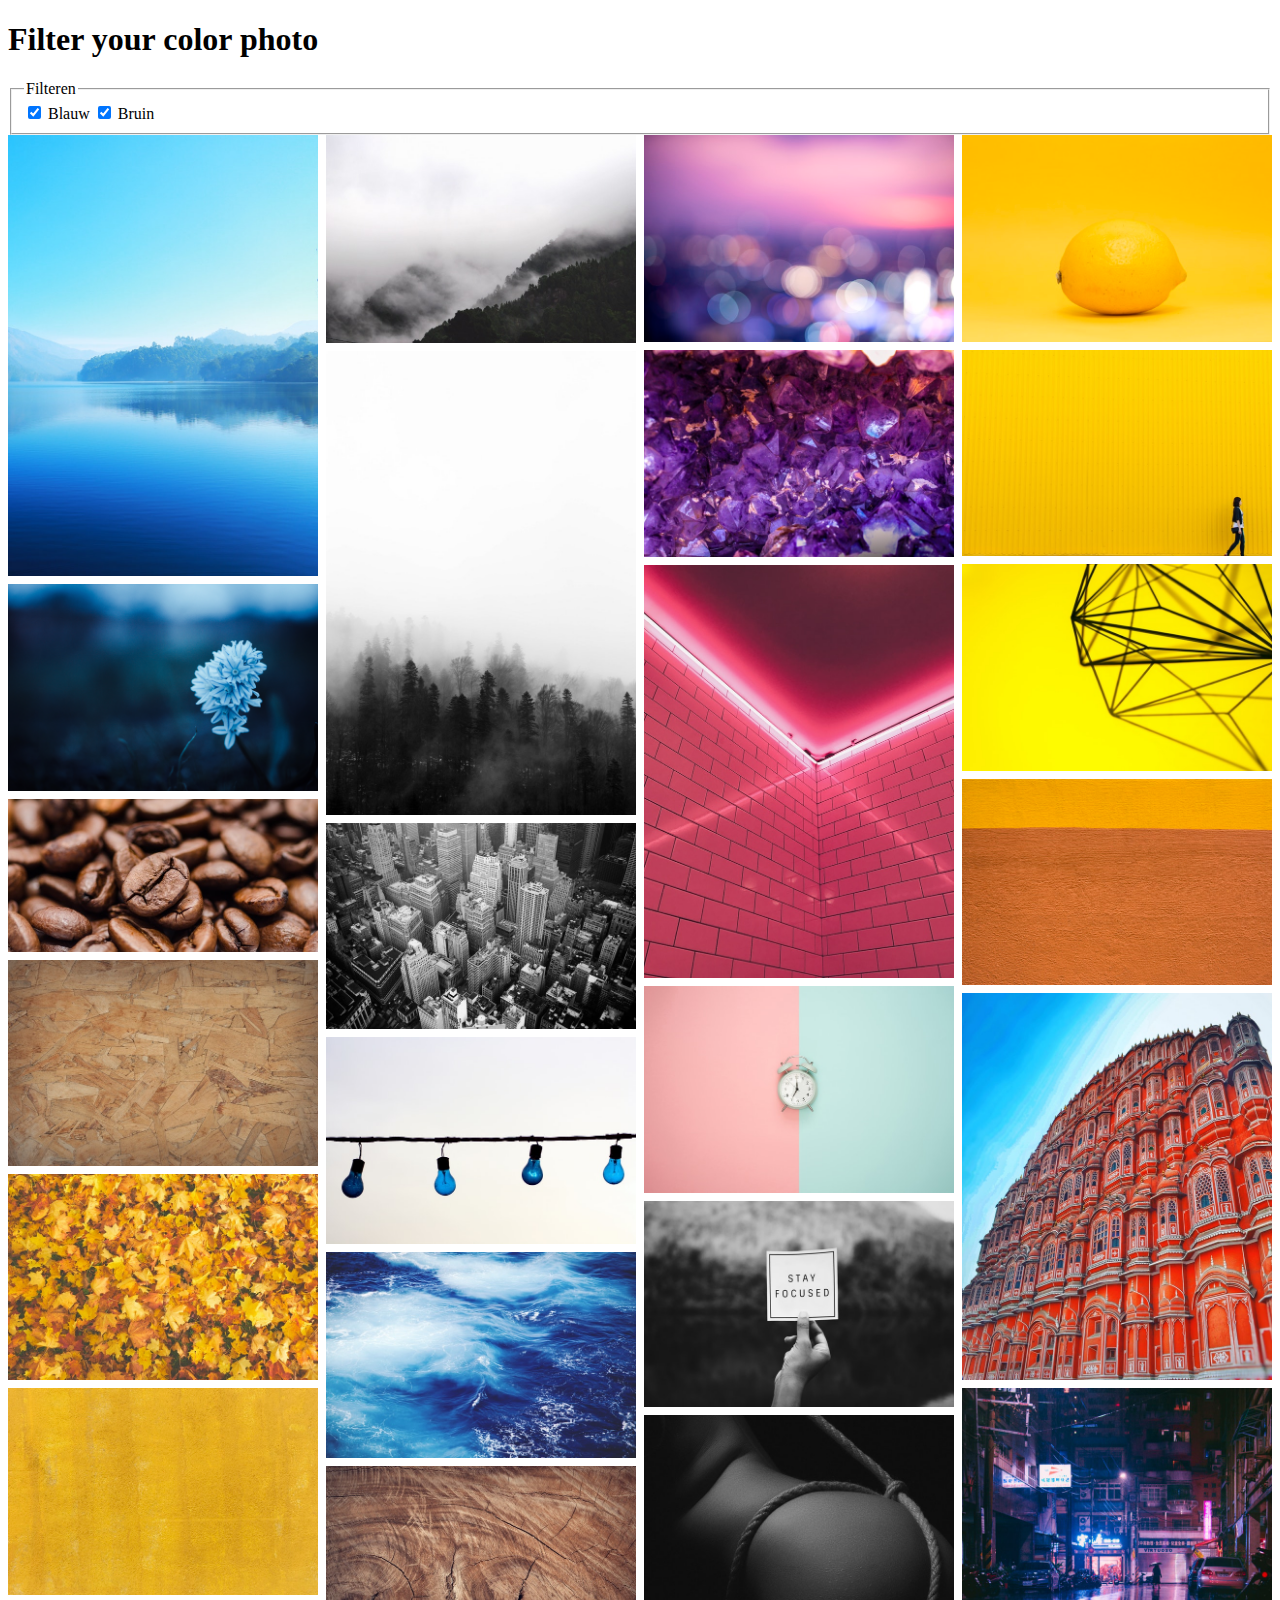
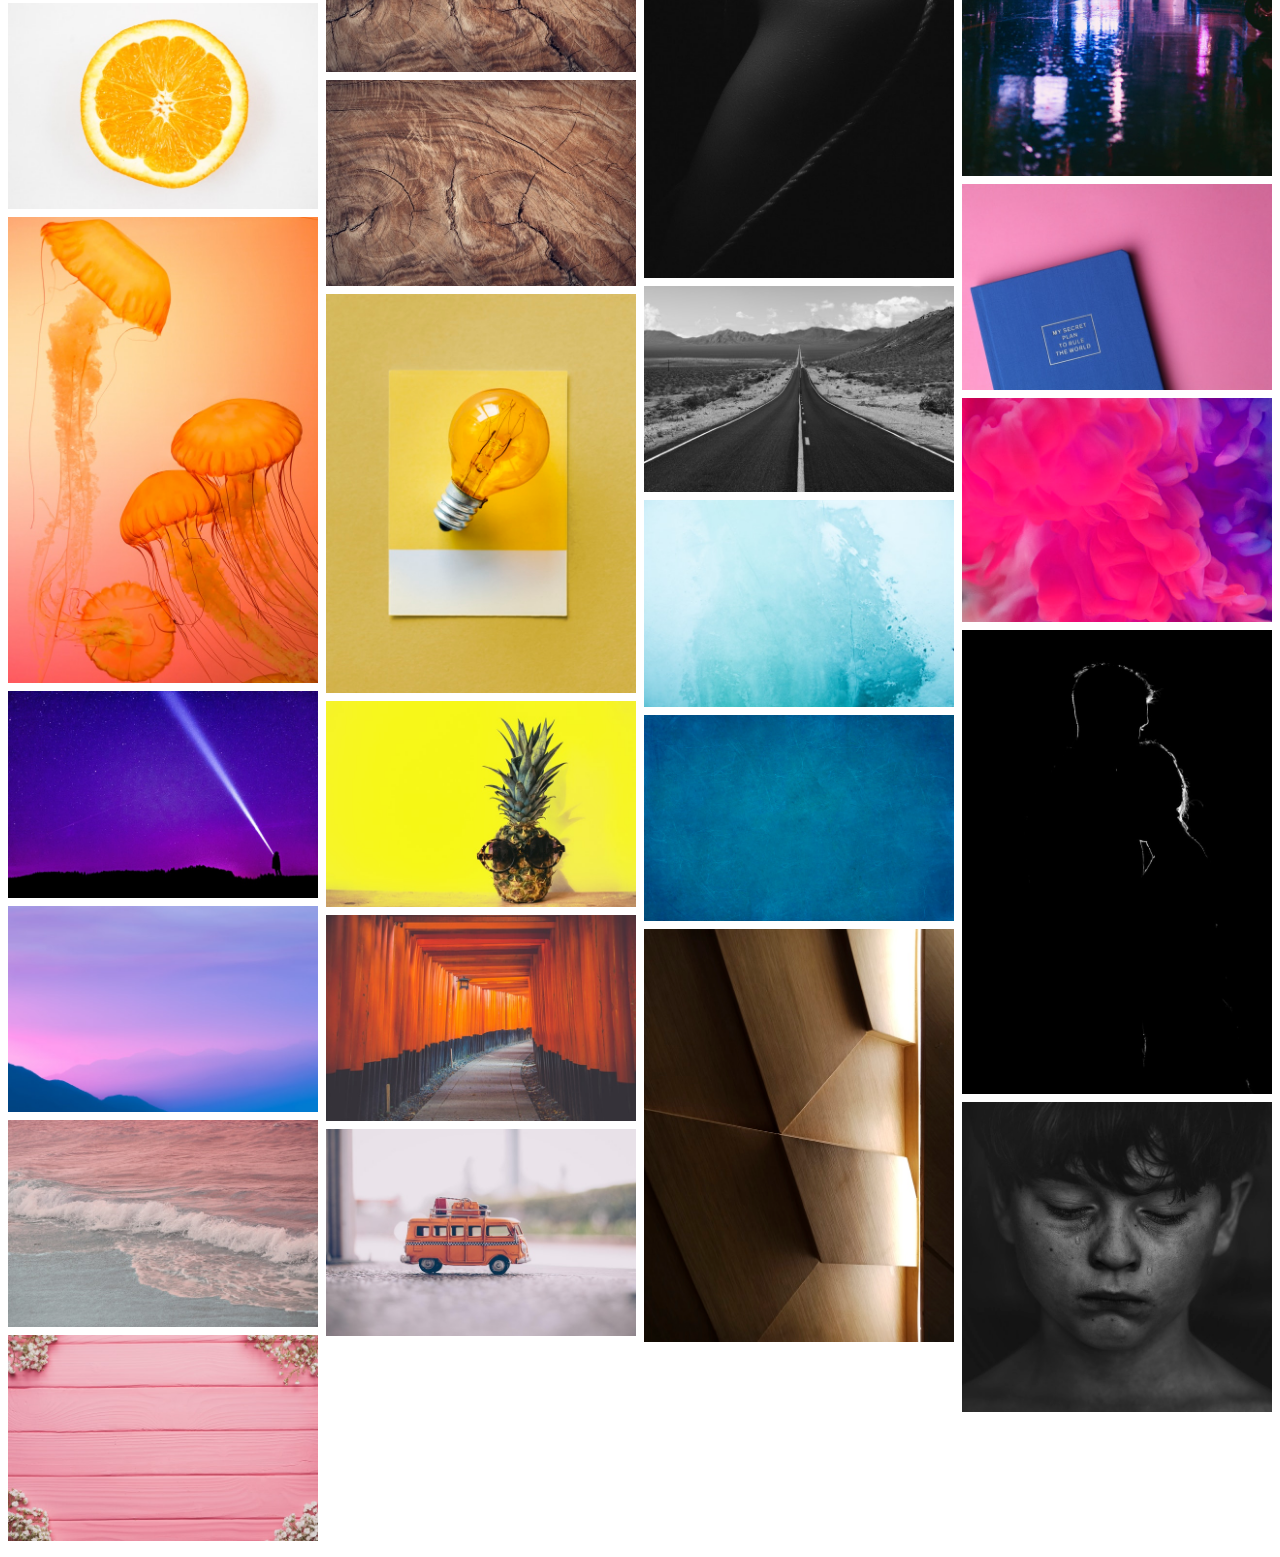
<file: opdracht-1/v1/index.html>
<!doctype html>

<html>

<head>
    <title>Opdracht 1 - Versie 1</title>
    <meta charset="UTF-8">
    <meta name="viewport" content="initial-scale=1.0">
    <meta name="author" content="Roy Csuka">
    <meta name="studentennummer" content="500780628">
    <meta name="viewport" content="initial-scale=1.0">
    <meta name="description" content="">
    <link rel="stylesheet" href="css/style.css">
</head>

<body>
    <main>
        <section>
            <h1>Filter your color photo</h1>
            <form action="">
                <fieldset>
                    <legend>Filteren</legend>
                    <input type="checkbox" name="blauw" id="blauw" checked>
                    <label for="blauw">Blauw</label>
                    <input type="checkbox" name="bruin" id="bruin" checked>
                    <label for="bruin">Bruin</label>
                </fieldset>
            </form>
        </section>
        <section>
            <img src="img/blauw/1.jpeg" alt="" class="blauw">
            <img src="img/blauw/2.png" alt="" class="blauw">
            <img src="img/bruin/1.jpg" alt="" class="bruin">
            <img src="img/bruin/2.jpeg" alt="" class="bruin">
            <img src="img/geel/1.jpeg" alt="" class="geel bruin">
            <img src="img/geel/2.jpeg" alt="" class="geel">
            <img src="img/oranje/1.jpeg" alt="" class="oranje">
            <img src="img/oranje/2.jpeg" alt="" class="oranje roze">
            <img src="img/paars/1.jpeg" alt="" class="paars blauw">
            <img src="img/paars/2.jpeg" alt="" class="blauw paars">
            <img src="img/roze/1.jpeg" alt="" class="blauw roze">
            <img src="img/roze/2.jpeg" alt="" class="roze">
            <img src="img/zwart_wit/1.jpeg" alt="" class="zwart-wit">
            <img src="img/zwart_wit/2.jpeg" alt="" class="zwart-wit">
            
            <img src="img/zwart_wit/3.jpeg" alt="" class="zwart-wit">
            <img src="img/blauw/3.jpeg" alt="" class="blauw">
            <img src="img/blauw/4.jpeg" alt="" class="blauw">
            <img src="img/bruin/3.jpeg" alt="" class="bruin">
            <img src="img/bruin/4.jpeg" alt="" class="bruin">
            <img src="img/geel/3.jpeg" alt="" class="geel">
            <img src="img/geel/4.jpeg" alt="" class="geel bruin">
            <img src="img/oranje/3.jpeg" alt="" class="oranje">
            <img src="img/oranje/4.jpeg" alt="" class="geel">
            <img src="img/paars/3.jpeg" alt="" class="blauw paars">
            <img src="img/paars/4.jpeg" alt="" class="paars">
            <img src="img/roze/3.jpeg" alt="" class="roze">
            <img src="img/roze/4.jpeg" alt="" class="roze blauw">
            <img src="img/zwart_wit/4.jpeg" alt="" class="zwart-wit">
            <img src="img/zwart_wit/5.jpeg" alt="" class="zwart-wit">
            
            <img src="img/zwart_wit/6.jpeg" alt="" class="zwart-wit">
            <img src="img/blauw/5.jpeg" alt="" class="blauw">
            <img src="img/blauw/6.jpeg" alt="" class="blauw">
            <img src="img/bruin/5.jpeg" alt="" class="bruin">
            <img src="img/geel/5.jpeg" alt="" class="geel">
            <img src="img/geel/6.jpg" alt="" class="geel">
            <img src="img/geel/7.jpg" alt="" class="geel">
            <img src="img/geel/8.jpeg" alt="" class="geel bruin">
            <img src="img/oranje/5.jpeg" alt="" class="oranje">
            <img src="img/paars/5.jpeg" alt="">
            <img src="img/paars/6.jpeg" alt="">
            <img src="img/roze/5.jpeg" alt="">
            <img src="img/zwart_wit/7.jpeg" alt="" class="zwart-wit">
            <img src="img/zwart_wit/8.jpeg" alt="" class="zwart-wit">
        </section>
    </main>
</body>
<script type="text/javascript" src="js/sorteren.js"></script>

</html>
</file>
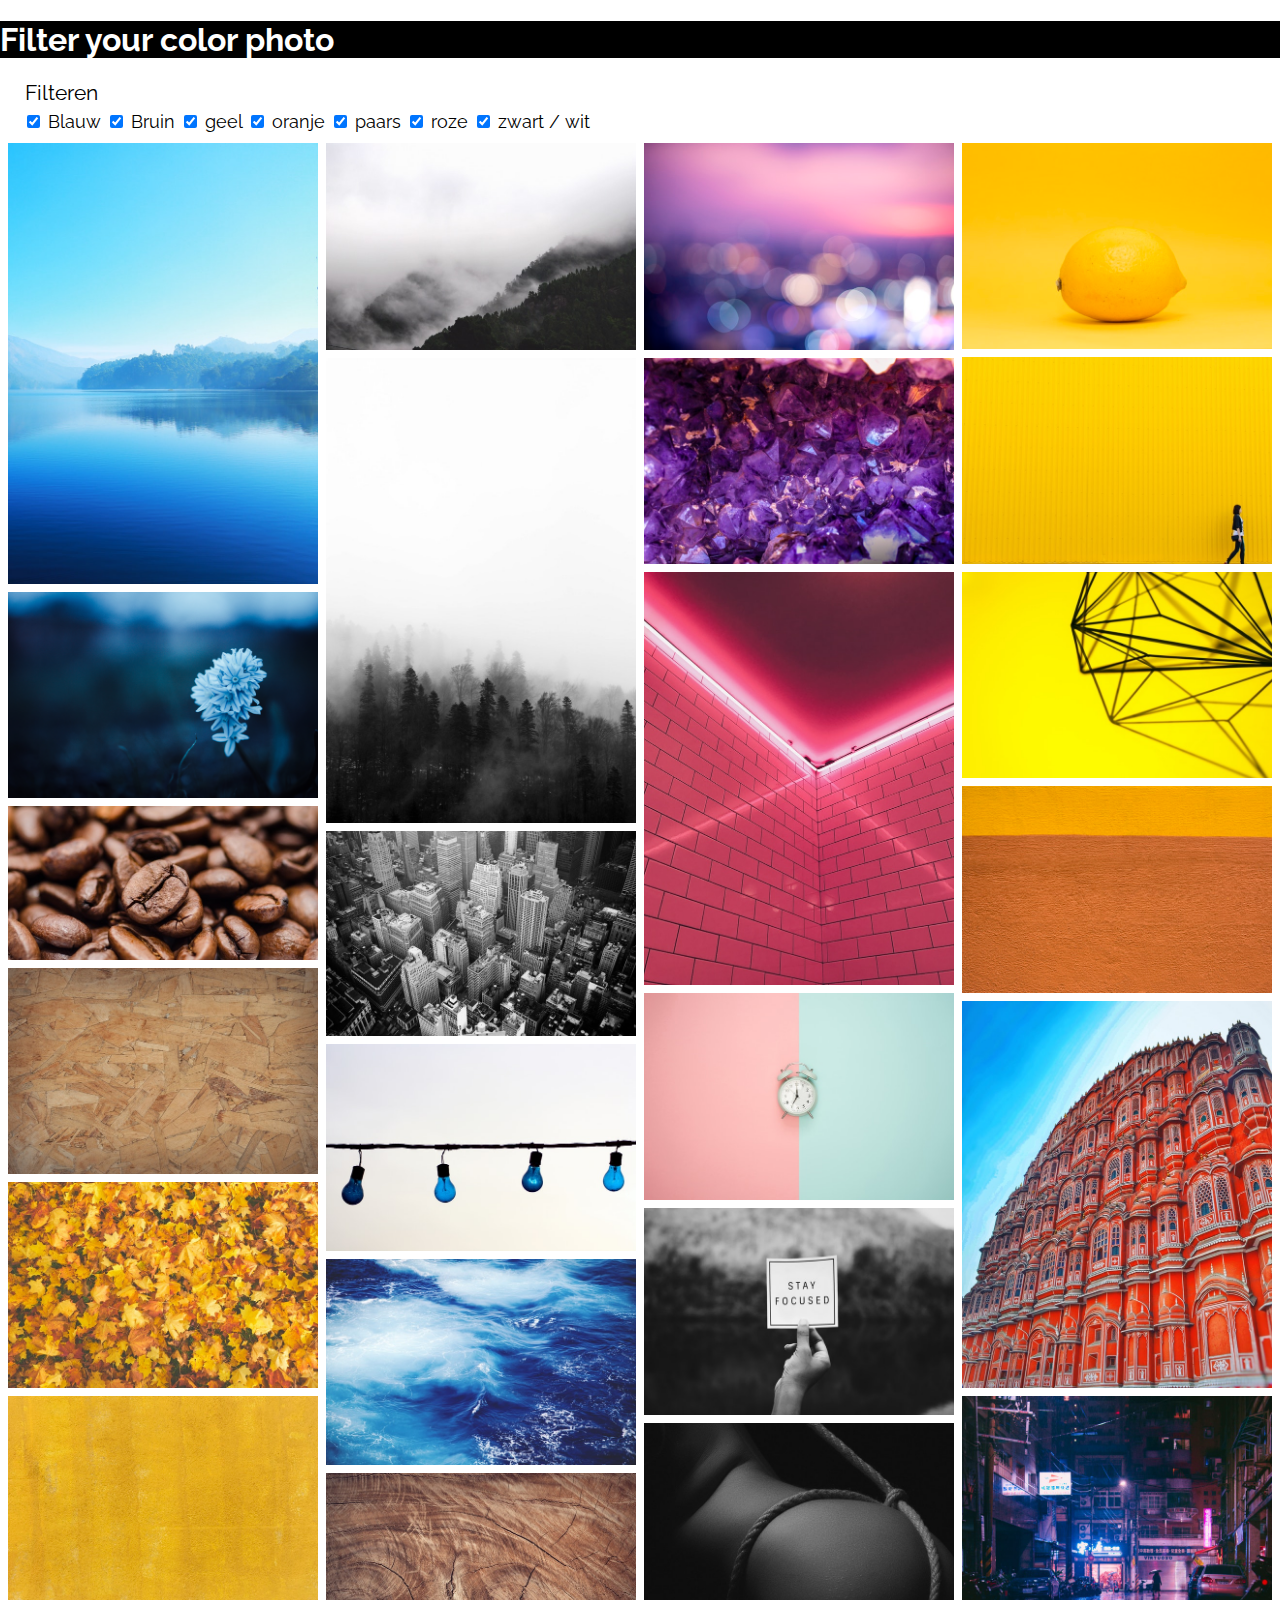
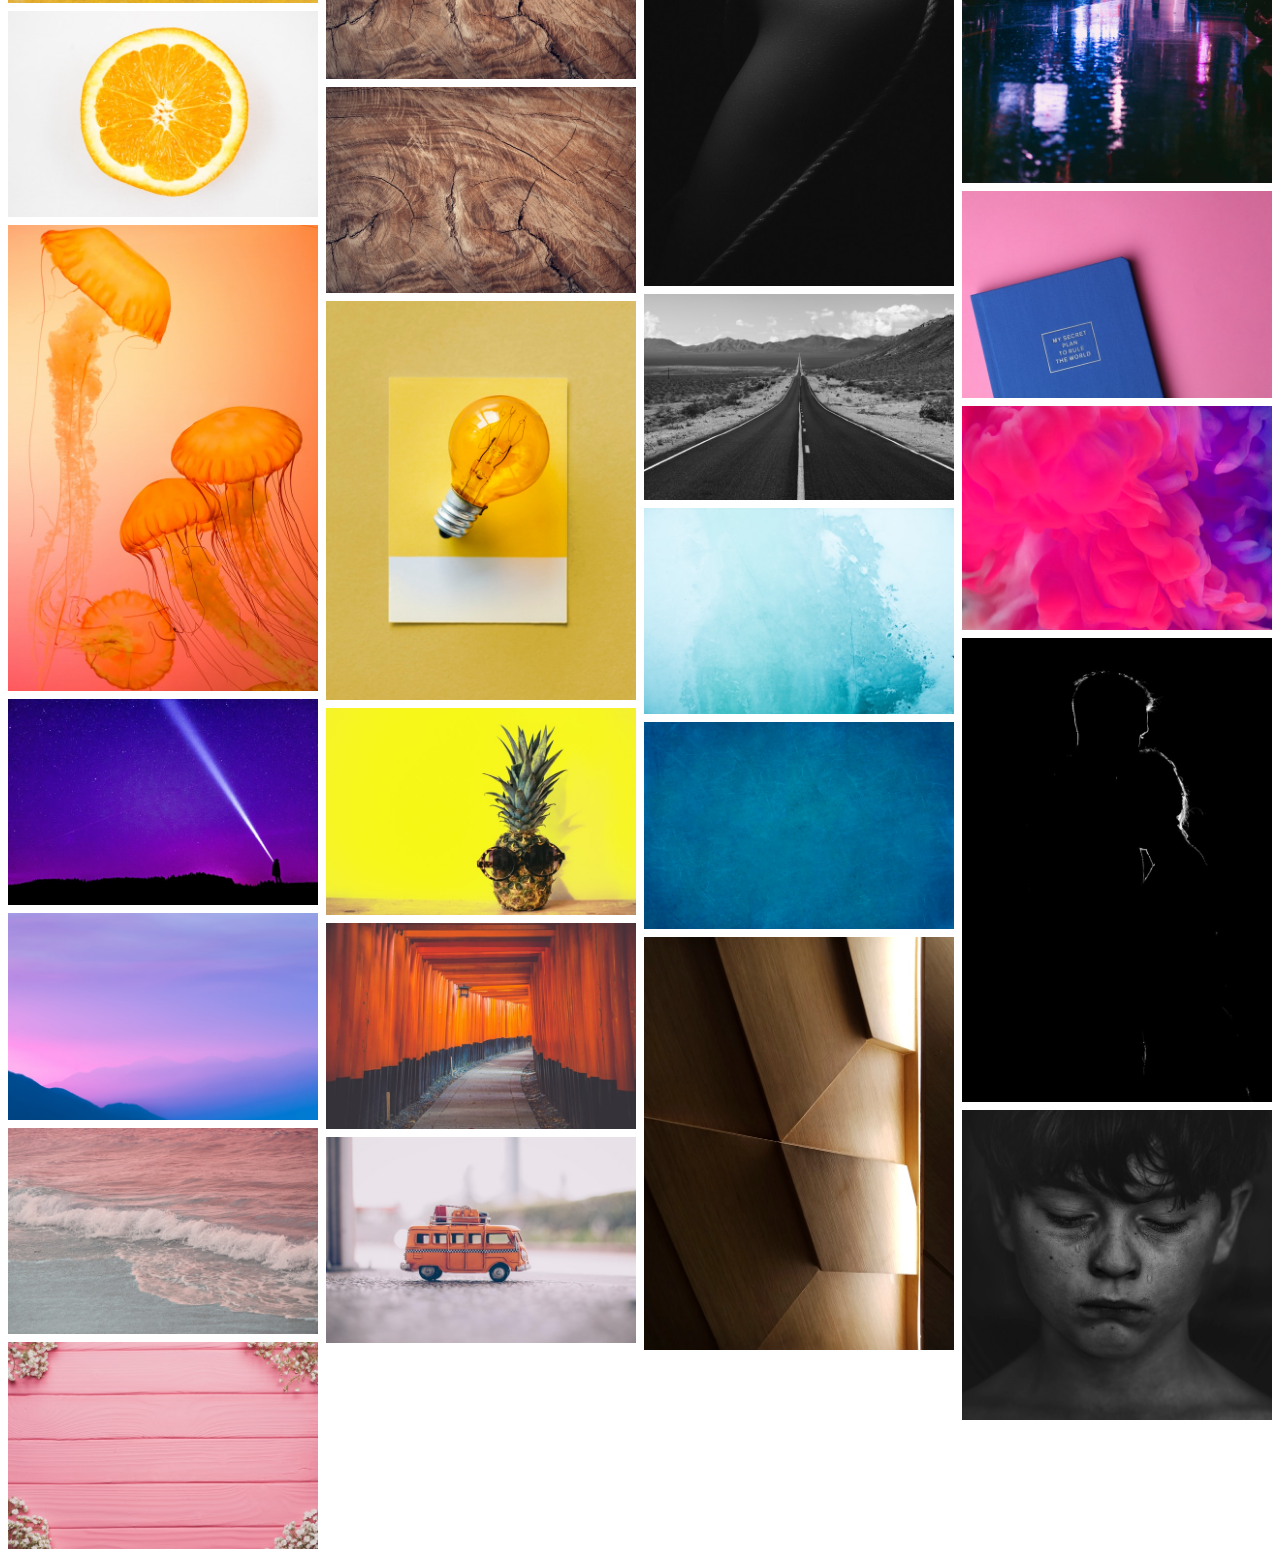
<file: opdracht-1/v2/index.html>
<!doctype html>

<html>

<head>
    <title>Opdracht 1 - Versie 1</title>
    <meta charset="UTF-8">
    <meta name="viewport" content="initial-scale=1.0">
    <meta name="author" content="Roy Csuka">
    <meta name="studentennummer" content="500780628">
    <meta name="viewport" content="initial-scale=1.0">
    <meta name="description" content="">
    <link rel="stylesheet" href="css/style.css">
</head>

<body>
    <header>
        <h1>Filter your color photo</h1>
    </header>
    <main>
        <section>
            <form action="">
                <fieldset>
                    <legend>Filteren</legend>
                    <input type="checkbox" name="blauw" id="blauw" checked>
                    <label for="blauw">Blauw</label>
                    <input type="checkbox" name="bruin" id="bruin" checked>
                    <label for="bruin">Bruin</label>
                    <input type="checkbox" name="geel" id="geel" checked>
                    <label for="geel">geel</label>
                    <input type="checkbox" name="oranje" id="oranje" checked>
                    <label for="oranje">oranje</label>
                    <input type="checkbox" name="paars" id="paars" checked>
                    <label for="paars">paars</label>
                    <input type="checkbox" name="roze" id="roze" checked>
                    <label for="roze">roze</label>
                    <input type="checkbox" name="zwartwit" id="zwartwit" checked>
                    <label for="zwartwit">zwart / wit</label>
                </fieldset>
            </form>
        </section>
        <section>
            <img src="img/blauw/1.jpeg" alt="" class="blauw">
            <img src="img/blauw/2.png" alt="" class="blauw">
            <img src="img/bruin/1.jpg" alt="" class="bruin">
            <img src="img/bruin/2.jpeg" alt="" class="bruin">
            <img src="img/geel/1.jpeg" alt="" class="geel bruin">
            <img src="img/geel/2.jpeg" alt="" class="geel">
            <img src="img/oranje/1.jpeg" alt="" class="oranje geel">
            <img src="img/oranje/2.jpeg" alt="" class="oranje roze">
            <img src="img/paars/1.jpeg" alt="" class="paars blauw">
            <img src="img/paars/2.jpeg" alt="" class="blauw paars">
            <img src="img/roze/1.jpeg" alt="" class="blauw roze">
            <img src="img/roze/2.jpeg" alt="" class="roze">
            <img src="img/zwart_wit/1.jpeg" alt="" class="zwart-wit">
            <img src="img/zwart_wit/2.jpeg" alt="" class="zwart-wit">

            <img src="img/zwart_wit/3.jpeg" alt="" class="zwart-wit">
            <img src="img/blauw/3.jpeg" alt="" class="blauw">
            <img src="img/blauw/4.jpeg" alt="" class="blauw">
            <img src="img/bruin/3.jpeg" alt="" class="bruin">
            <img src="img/bruin/4.jpeg" alt="" class="bruin">
            <img src="img/geel/3.jpeg" alt="" class="geel">
            <img src="img/geel/4.jpeg" alt="" class="geel bruin">
            <img src="img/oranje/3.jpeg" alt="" class="oranje">
            <img src="img/oranje/4.jpeg" alt="" class="geel">
            <img src="img/paars/3.jpeg" alt="" class="blauw paars">
            <img src="img/paars/4.jpeg" alt="" class="paars">
            <img src="img/roze/3.jpeg" alt="" class="roze">
            <img src="img/roze/4.jpeg" alt="" class="roze blauw">
            <img src="img/zwart_wit/4.jpeg" alt="" class="zwart-wit">
            <img src="img/zwart_wit/5.jpeg" alt="" class="zwart-wit">

            <img src="img/zwart_wit/6.jpeg" alt="" class="zwart-wit">
            <img src="img/blauw/5.jpeg" alt="" class="blauw">
            <img src="img/blauw/6.jpeg" alt="" class="blauw">
            <img src="img/bruin/5.jpeg" alt="" class="bruin">
            <img src="img/geel/5.jpeg" alt="" class="geel">
            <img src="img/geel/6.jpg" alt="" class="geel">
            <img src="img/geel/7.jpg" alt="" class="geel">
            <img src="img/geel/8.jpeg" alt="" class="geel bruin">
            <img src="img/oranje/5.jpeg" alt="" class="oranje">
            <img src="img/paars/5.jpeg" alt="" class="paars blauw">
            <img src="img/paars/6.jpeg" alt="" class="blauw paars">
            <img src="img/roze/5.jpeg" alt="" class="blauw paars">
            <img src="img/zwart_wit/7.jpeg" alt="" class="zwart-wit">
            <img src="img/zwart_wit/8.jpeg" alt="" class="zwart-wit">
        </section>
    </main>
</body>
<script type="text/javascript" src="js/sorteren.js"></script>

</html>
</file>
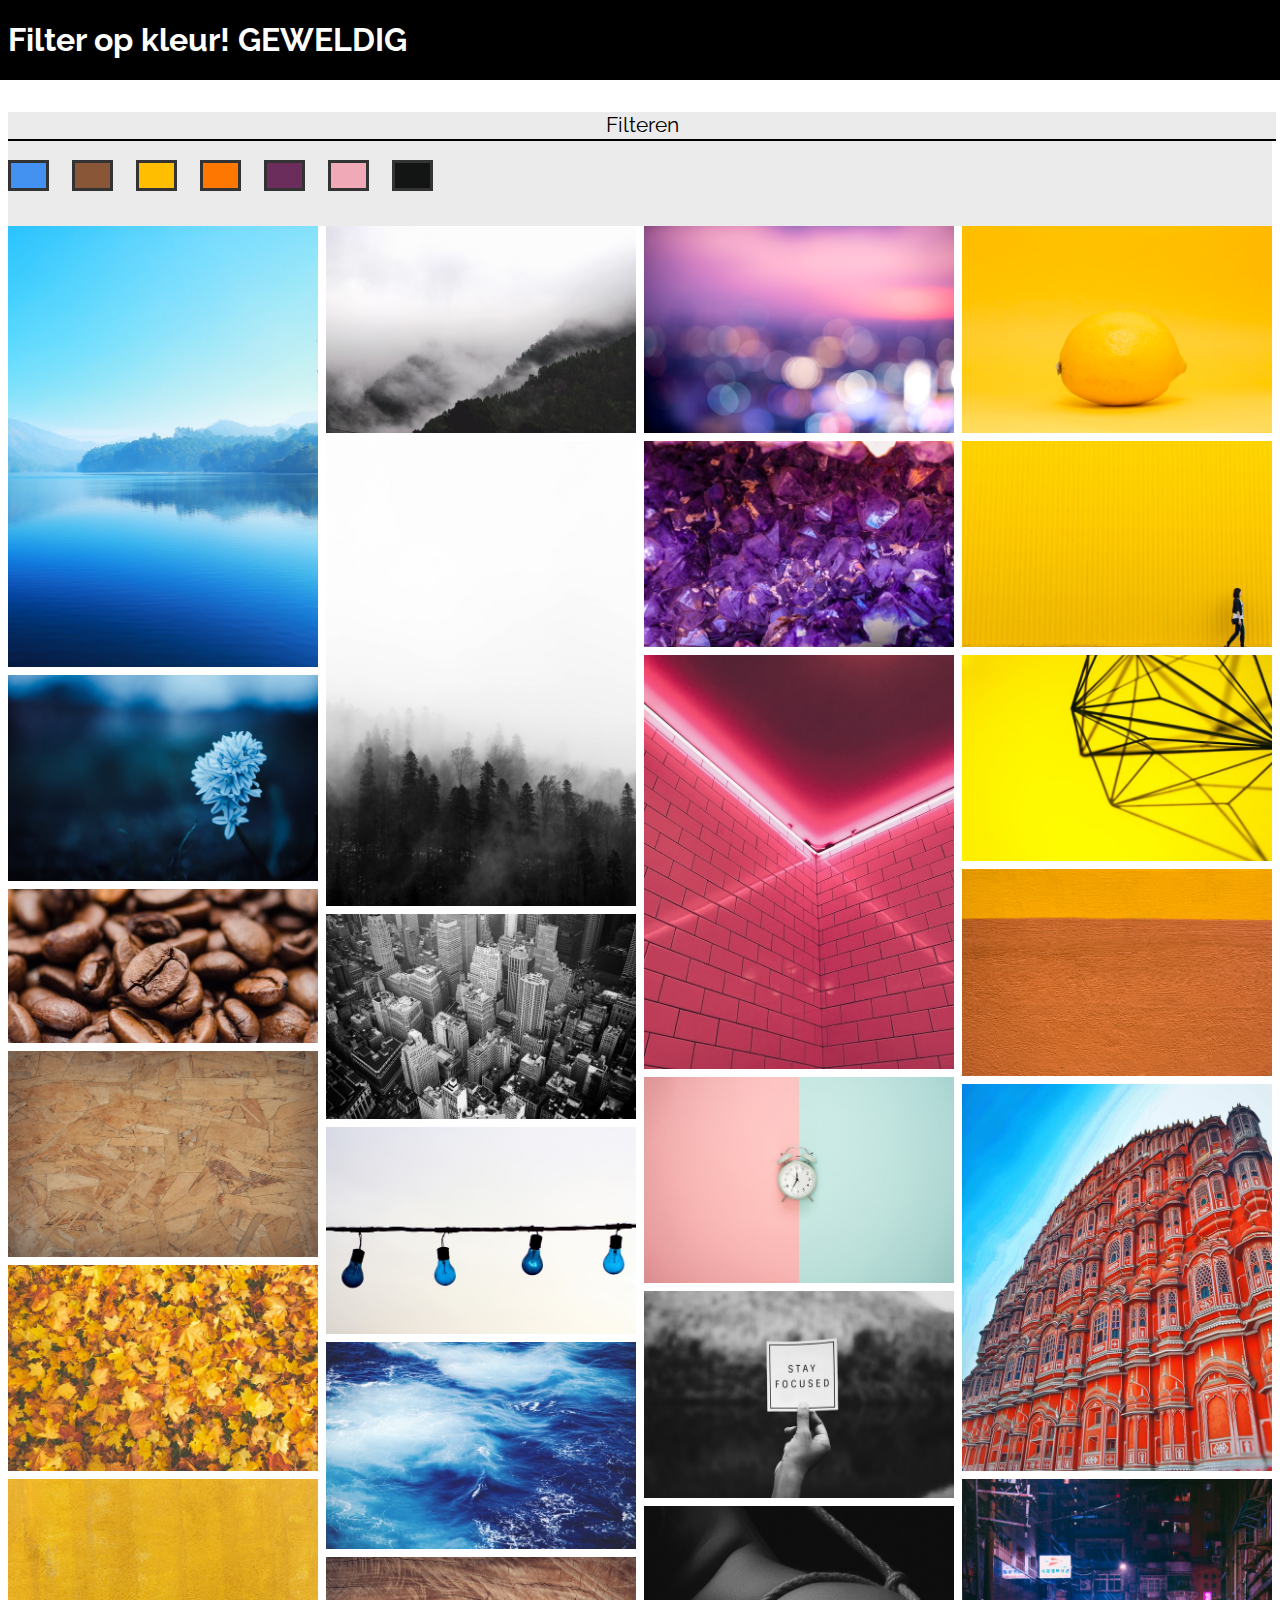
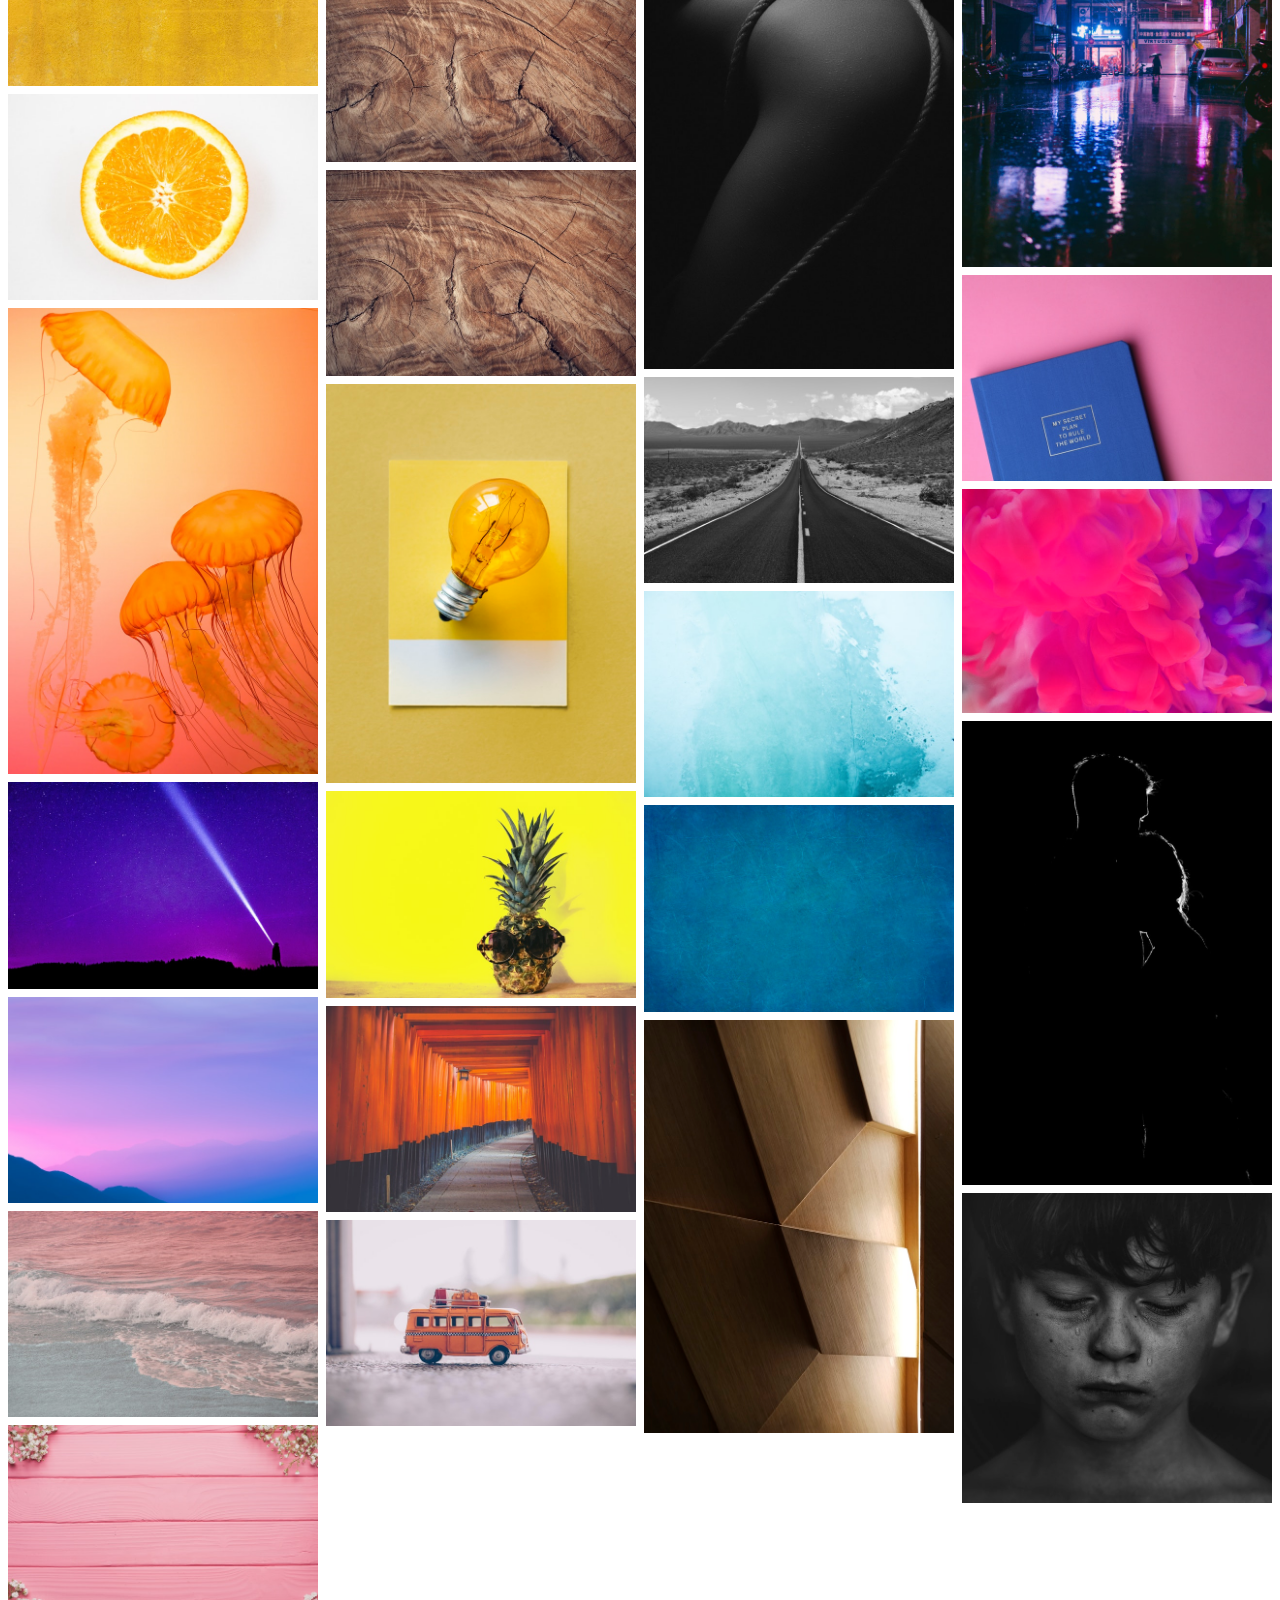
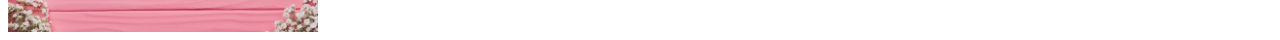
<file: opdracht-1/v3/index.html>
<!doctype html>

<html>

<head>
    <title>Opdracht 1 - Versie 1</title>
    <meta charset="UTF-8">
    <meta name="viewport" content="initial-scale=1.0">
    <meta name="author" content="Roy Csuka">
    <meta name="studentennummer" content="500780628">
    <meta name="viewport" content="initial-scale=1.0">
    <meta name="description" content="">
    <link rel="stylesheet" href="css/style.css">
    <link rel="stylesheet" href="css/labels.css">
</head>

<body>
    <header>
        <h1>Filter op kleur! GEWELDIG</h1>
    </header>
    <main>
        <section>
            <form action="">
                <fieldset>
                    <legend>Filteren</legend>
                    <input type="checkbox" name="blauw" id="blauw" checked>
                    <label for="blauw">Blauw</label>
                    <input type="checkbox" name="bruin" id="bruin" checked>
                    <label for="bruin">Bruin</label>
                    <input type="checkbox" name="geel" id="geel" checked>
                    <label for="geel">Geel</label>
                    <input type="checkbox" name="oranje" id="oranje" checked>
                    <label for="oranje">Oranje</label>
                    <input type="checkbox" name="paars" id="paars" checked>
                    <label for="paars">Paars</label>
                    <input type="checkbox" name="roze" id="roze" checked>
                    <label for="roze">Roze</label>
                    <input type="checkbox" name="zwartwit" id="zwartwit" checked>
                    <label for="zwartwit">Zwart / wit</label>
                </fieldset>
            </form>
        </section>
        <section>
            <img src="img/blauw/1.jpeg" alt="" class="blauw">
            <img src="img/blauw/2.png" alt="" class="blauw">
            <img src="img/bruin/1.jpg" alt="" class="bruin">
            <img src="img/bruin/2.jpeg" alt="" class="bruin">
            <img src="img/geel/1.jpeg" alt="" class="geel bruin">
            <img src="img/geel/2.jpeg" alt="" class="geel">
            <img src="img/oranje/1.jpeg" alt="" class="oranje geel">
            <img src="img/oranje/2.jpeg" alt="" class="oranje roze">
            <img src="img/paars/1.jpeg" alt="" class="paars blauw">
            <img src="img/paars/2.jpeg" alt="" class="blauw paars">
            <img src="img/roze/1.jpeg" alt="" class="blauw roze">
            <img src="img/roze/2.jpeg" alt="" class="roze">
            <img src="img/zwart_wit/1.jpeg" alt="" class="zwart-wit">
            <img src="img/zwart_wit/2.jpeg" alt="" class="zwart-wit">

            <img src="img/zwart_wit/3.jpeg" alt="" class="zwart-wit">
            <img src="img/blauw/3.jpeg" alt="" class="blauw">
            <img src="img/blauw/4.jpeg" alt="" class="blauw">
            <img src="img/bruin/3.jpeg" alt="" class="bruin">
            <img src="img/bruin/4.jpeg" alt="" class="bruin">
            <img src="img/geel/3.jpeg" alt="" class="geel">
            <img src="img/geel/4.jpeg" alt="" class="geel bruin">
            <img src="img/oranje/3.jpeg" alt="" class="oranje">
            <img src="img/oranje/4.jpeg" alt="" class="geel">
            <img src="img/paars/3.jpeg" alt="" class="blauw paars">
            <img src="img/paars/4.jpeg" alt="" class="paars">
            <img src="img/roze/3.jpeg" alt="" class="roze">
            <img src="img/roze/4.jpeg" alt="" class="roze blauw">
            <img src="img/zwart_wit/4.jpeg" alt="" class="zwart-wit">
            <img src="img/zwart_wit/5.jpeg" alt="" class="zwart-wit">

            <img src="img/zwart_wit/6.jpeg" alt="" class="zwart-wit">
            <img src="img/blauw/5.jpeg" alt="" class="blauw">
            <img src="img/blauw/6.jpeg" alt="" class="blauw">
            <img src="img/bruin/5.jpeg" alt="" class="bruin">
            <img src="img/geel/5.jpeg" alt="" class="geel">
            <img src="img/geel/6.jpg" alt="" class="geel">
            <img src="img/geel/7.jpg" alt="" class="geel">
            <img src="img/geel/8.jpeg" alt="" class="geel bruin">
            <img src="img/oranje/5.jpeg" alt="" class="oranje">
            <img src="img/paars/5.jpeg" alt="" class="paars blauw">
            <img src="img/paars/6.jpeg" alt="" class="blauw paars">
            <img src="img/roze/5.jpeg" alt="" class="blauw paars">
            <img src="img/zwart_wit/7.jpeg" alt="" class="zwart-wit">
            <img src="img/zwart_wit/8.jpeg" alt="" class="zwart-wit">
        </section>
    </main>
</body>
<script type="text/javascript" src="js/sorteren.js"></script>

</html>
</file>
<file: opdracht-1/v1/css/style.css>
main section:nth-of-type(2) {
    line-height: 0;
    column-count: 3;
    column-gap: 0.5em;
}

section img {
    width: 100%;
    height: auto;
    margin-bottom: 0.5em;
    visibility: visible;
    transition-duration(0, 200ms);
    transition-property(visibility, opacity);
    transition-delay(0);
}

.blauw img.blauw {
    height: 0;
    width: 0;
    visibility: hidden;
    opacity: 0;
    transition-duration(0, 200ms);
    transition-property(visibility, opacity);
    transition-delay(0);
}

@media (min-width:80em) {
    main section:nth-of-type(2) {
        column-count: 4;
    }
}

@media (min-width:32em) and (max-width:45em) {
    main section:nth-of-type(2) {
        column-count: 2;
    }
}

@media (max-width:32em) {
    main section:nth-of-type(2) {
        column-count: 1;
    }
}
</file>
<file: opdracht-1/v2/css/style.css>
@import url('https://fonts.googleapis.com/css?family=Raleway:400,700');

body, html {
    margin: 0;
    padding: 0;
    font-family: 'Raleway', sans-serif;
}

main {
    padding-left: 0.5em;
    padding-right: 0.5em;
    box-sizing: border-box;
}

main section:nth-of-type(2) {
    line-height: 0;
    column-count: 3;
    column-gap: 0.5em;
}

section img {
    width: 100%;
    height: auto;
    margin-bottom: 0.5em;
    max-height: 50em;
}

.blauw img.blauw,
.bruin img.bruin,
.geel img.geel,
.oranje img.oranje,
.paars img.paars,
.roze img.roze,
.zwartwit img.zwart-wit {
    display: none;
}

header {
    width: 100%;
    background-color: black;
    color: #fff;
}

/* Filter opties */

main section:first-of-type {
    font-size: 1.1em;
}

main section fieldset {
    border: none;
}

main section legend {
    font-size: 1.2em;
}

@media (min-width:80em) {
    main section:nth-of-type(2) {
        column-count: 4;
    }
}

@media (min-width:32em) and (max-width:45em) {
    main section:nth-of-type(2) {
        column-count: 2;
    }
}

@media (max-width:32em) {
    main section:nth-of-type(2) {
        column-count: 1;
    }
}
</file>
<file: opdracht-1/v3/css/style.css>
@import url('https://fonts.googleapis.com/css?family=Raleway:400,700');

body, html {
    margin: 0;
    padding: 0;
    font-family: 'Raleway', sans-serif;
}

main {
    padding-left: 0.5em;
    padding-right: 0.5em;
    box-sizing: border-box;
}

main section:nth-of-type(2) {
    line-height: 0;
    column-count: 3;
    column-gap: 0.5em;
}

section img {
    width: 100%;
    height: auto;
    margin-bottom: 0.5em;
    max-height: 50em;
}

.blauw img.blauw,
.bruin img.bruin,
.geel img.geel,
.oranje img.oranje,
.paars img.paars,
.roze img.roze,
.zwartwit img.zwart-wit {
    display: none;
}

header {
    width: 100%;
    background-color: black;
    color: #fff;
    padding: 0 0.5em;
    margin-bottom: 2em;
}

header h1 {
    display: inline-block;
}

/* Filter opties */

main section:first-of-type {
    font-size: 1.1em;
}

main section legend {
    font-size: 1.2em;
    padding-bottom: 0.1em;
    margin-bottom: 0.9em;
    border-bottom: 0.1em solid black;
}

@media (min-width:80em) {
    main section:nth-of-type(2) {
        column-count: 4;
    }
}

@media (min-width:32em) and (max-width:45em) {
    main section:nth-of-type(2) {
        column-count: 2;
    }
}

@media (max-width:32em) {
    main section:nth-of-type(2) {
        column-count: 1;
    }
}
</file>
<file: opdracht-1/v3/css/labels.css>
fieldset {
    border: none;
    padding: 0 0 2em 0;
    margin: 0;
    background-color: #ebebeb;
}

legend {
    width: 100%;
    text-align: center;
    background-color: #ebebeb;
}

input {
    margin-left: -1000px;
    margin-right: 1000px;
}

label {
    display: inline-flex;
    width: 35px;
    height: 25px;
    border: 3px solid white;
    color: rgba(255, 255, 255, 0);
    margin-left: -1em;
    margin-right: 1em;
}

input:checked + label {
    border: 3px solid #333;
}

label:first-of-type {
    background-color: #4392F1;
}

label:nth-of-type(2) {
    background-color: #895737;
}

label:nth-of-type(3) {
    background-color: #FFBF00;
}

label:nth-of-type(4) {
    background-color: #fe7700;
}

label:nth-of-type(5) {
    background-color: #6B2D5C;
}

label:nth-of-type(6) {
    background-color: #f0a9b6;
}

label:nth-of-type(7) {
    background-color: #131515;
}
</file>
